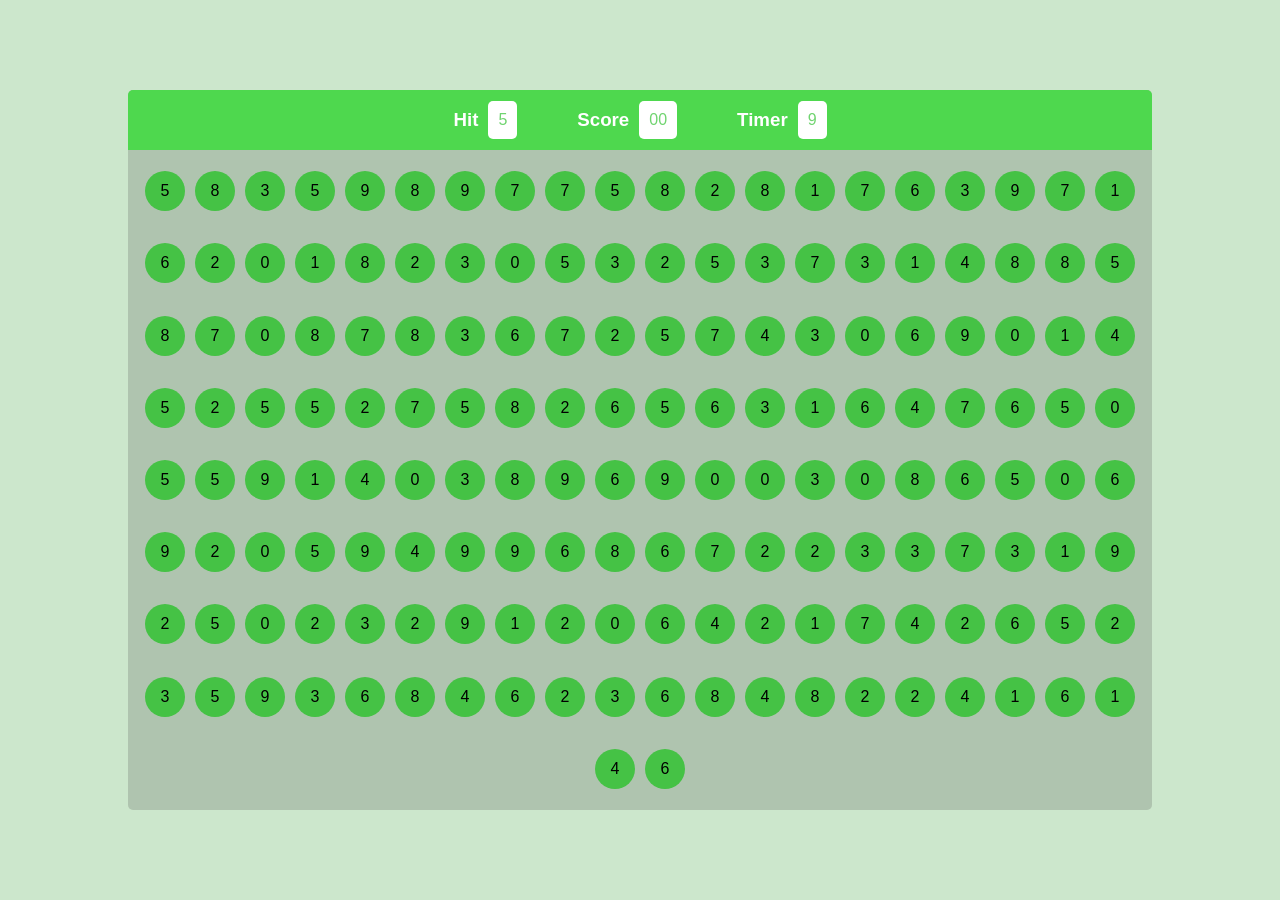
<file: bubblegame/index.html>
<!doctype html>
<html lang="en">
  <head>
    <meta charset="UTF-8" />
    <meta name="viewport" content="width=device-width, initial-scale=1.0" />
    <title>Bubble-Game</title>
    <link rel="stylesheet" href="style.css" />
  </head>
  <body>
    <div id="main">
      <div id="panel">
        <div id="panel-top">
          <div class="element">
            <h3>Hit</h3>
            <div id="hitting" class="box">5</div>
          </div>
          <div class="element">
            <h3>Score</h3>
            <div id="increaseScore" class="box">00</div>
          </div>
          <div class="element">
            <h3>Timer</h3>
            <div id="timeInterval" class="box">60</div>
          </div>
        </div>
        <div id="panel-bottom">
        </div>
      </div>
    </div>
    <script type="module" src="script.js"></script>
  </body>
</html>
</file>
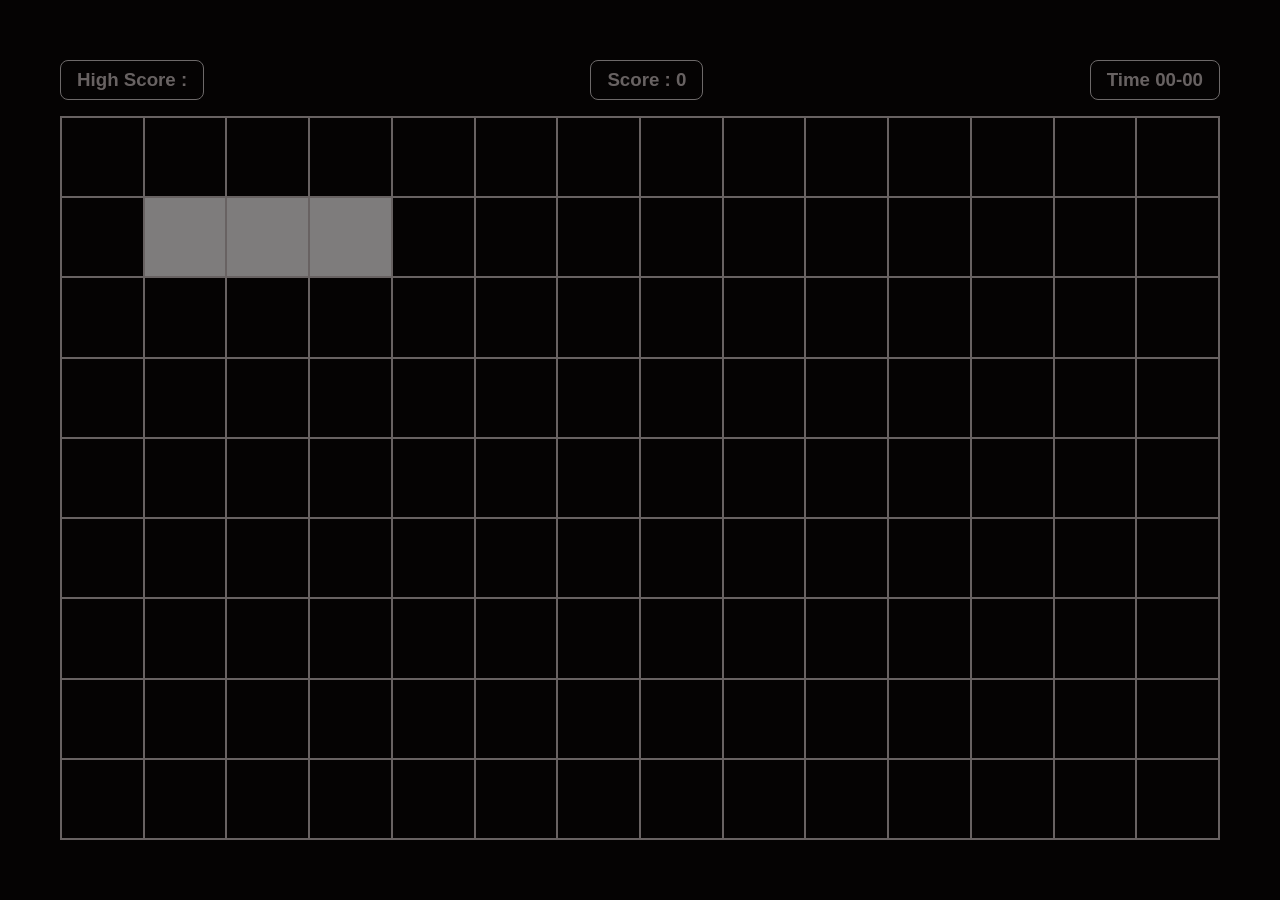
<file: snakegame/index.html>
<!DOCTYPE html>
<html lang="en">
<head>
  <meta charset="UTF-8">
  <meta name="viewport" content="width=device-width, initial-scale=1.0">
  <title>Snake Game</title>
  <link rel="stylesheet" href="style.css">
</head>
<body>
  <main>
    <section>
      <div id="infos">
        <div class="info">
          <h3>High Score : <span id="high-score"></span></h3>
          
        </div>
        <div class="info">
          <h3>Score : <span id="score">0</span></h3>
          
        </div>
        <div class="info">
          <h3>Time <span id="time">00-00</span></h3>
        </div>
      </div>
      <div id="board">
        <!-- <div class="box"></div> -->
        
      </div>
    </section>
  </main>
  <script src="script.js"></script>
</body>
</html>
</file>
<file: bubblegame/style.css>
* {
  margin: 0;
  padding: 0;
  box-sizing: border-box;
  font-family: "Franklin Gothic Medium", "Arial Narrow", Arial, sans-serif;
}

html,
body {
  height: 100%;
  width: 100%;
  background-color: black;
}

#main {
  display: flex;
  align-items: center;
  justify-content: center;

  width: 100%;
  height: 100%;
  background-color: rgb(204, 231, 204);
}

#panel {
  overflow: hidden;
  height: 80%;
  width: 80%;
  border-radius: 5px;
  background-color: rgb(175, 196, 175);
}
#panel-top {
  padding: 0px 100px;
  justify-content: center;
  display: flex;
  align-items: center;
  gap: 50px;
  /* justify-content: center; */
  height: 60px;
  width: 100%;
  background-color: rgb(78, 216, 78);;
}

.element {
  /* background-color: red; */
  color: #fff;
  display: flex;
  align-items: center;
  gap: 10px;
  padding: 0 5px;
}

.box {
  /* display:flex; */
  color: rgb(112, 212, 112);
  font-weight: 50;
  background-color: #fff;
  padding: 0px;
  /* width:20px; */
  padding: 10px;
  border-radius: 5px;
}
#panel-bottom {
  display:flex;
  align-items: center;
  justify-content: center;
  flex-wrap: wrap;
  width: 100%;
  height: calc(100% - 60px);
  padding:10px;
  gap:10px;

  /* background-color: black; */
}

.bubble{
  cursor: pointer;
  display:flex;
  justify-content: center;
  align-items:center;
  height:40px;
  width:40px;
  background-color: rgb(69, 194, 69);
  border-radius:50%;
}
.bubble:hover{
  background-color: darkgreen;
}
</file>
<file: snakegame/style.css>
* {
  margin: 0;
  padding: 0;
  box-sizing: border-box;
  font-family: "Franklin Gothic Medium", "Arial Narrow", Arial, sans-serif;
}

html,
body {
  height: 100%;
  width: 100%;
  background-color: var(--bg-primary-color);
  color: var(--text-primary-color);
}
:root {
  /*  backgrounf-colour */
  --bg-primary-color: rgb(5, 3, 3);
  --bg-fill-color:#7e7c7c;

  /* color */
  --text-primary-color: #686262;

  /* border color */
  --border-primary-color:rgb(109, 105, 105);

  /* space variables */
  --space-xs-: 4px;
  --space-sm-: 8px;
  --space-md-: 16px;
  --space-lg-: 32px;
  --space-xlg-: 64px;
  --space-2xl-: 30px;
  --space-3xl-: 50px;

  /* border variable */
  --border-radius-xs: 4px;
  --border-radius-sm: 8px;
  --border-radius-md: 12px;
  --border-radius-lg: 16px;
  --border-radius-xl: 20px;
  --border-radius-2xl: 24px;
}

section{
  display:flex;
  flex-direction: column;
  height:100%;
  gap:var(--space-md-)
}
main,
section {
  width: 100%;
  height:100%;
  padding: var(--space-2xl-);
}
section #infos {
  display: flex;
  align-items: center;
  justify-content: space-between;
}

.info {
  border: solid 1px var(--border-primary-color);
  padding: var(--space-sm-) var(--space-md-);
  border-radius: var(--border-radius-sm)
}

#board{
  border: solid 1px var(--text-primary-color);
  flex-grow: 1;
  display: grid;
  grid-template-columns: repeat(auto-fill,minmax(80px,1fr));
  grid-template-rows: repeat(auto-fill,minmax(80px,1fr));
  
}

.box{
  /* width:30px;
  height:30px; */
  border: solid 0.5px var(--text-primary-color);
}
.fill{
  background-color: var(--bg-fill-color);
}
</file>
